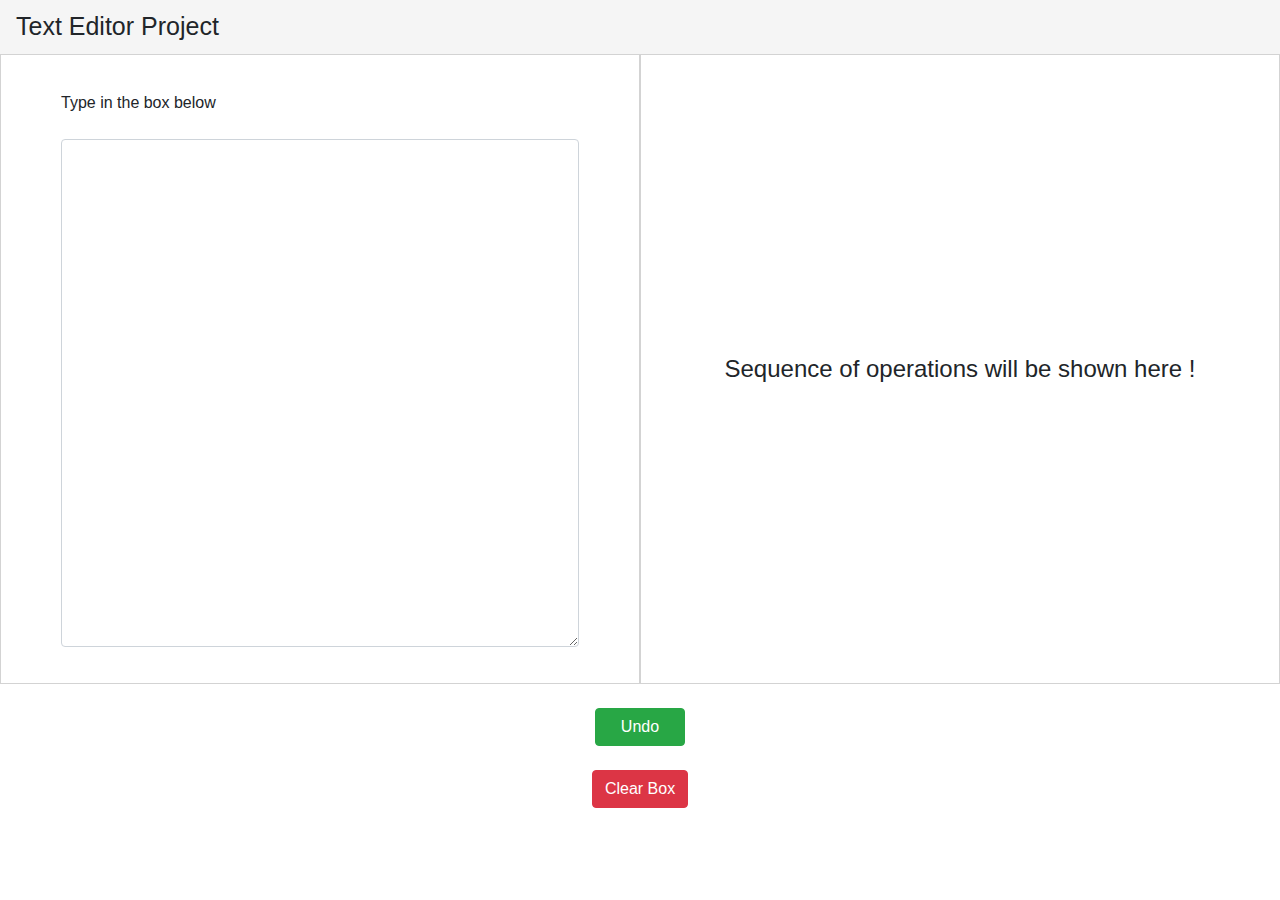
<file: 11. Text Editor (Stack)(Undo functionality)/index.html>
<!DOCTYPE html>
<html lang="en">

<head>
    <meta charset="UTF-8">
    <meta name="viewport" content="width=device-width, initial-scale=1.0">
    <title>Document</title>
    <link rel="stylesheet" href="https://maxcdn.bootstrapcdn.com/bootstrap/4.0.0/css/bootstrap.min.css"
        integrity="sha384-Gn5384xqQ1aoWXA+058RXPxPg6fy4IWvTNh0E263XmFcJlSAwiGgFAW/dAiS6JXm" crossorigin="anonymous">

    <link rel="stylesheet" href="style.css">
    <script src="stack.js"></script>
    <script src="script.js" type="module"></script>
</head>

<body>
    <nav class="navbar navbar-light " style="font-size: 25px; font-family: sans-serif; background-color: whitesmoke;">
        Text Editor Project
    </nav>
    <div id="container">
        <div class="text_box" style="padding: 60px">
            Type in the box below
            <br><br>
            <textarea class="form-control" id="comment" style="height: 100%;">
            </textarea>
        </div>
        <div class="text_box" style="overflow-y: scroll">
            <span id="temptext" style="width: 100%; text-align: center; font-size: x-large">
                Sequence of operations will be shown here !
            </span>
        </div>
    </div>

    <div>
        <br>
        <button type="button" class="btn btn-success" id="undo">&nbsp;&nbsp;&nbsp;Undo&nbsp;&nbsp;&nbsp;</button>
        <br>
        <button type="button" class="btn btn-danger" id="clear">Clear Box</button>
    </div>
</body>

</html>
</file>
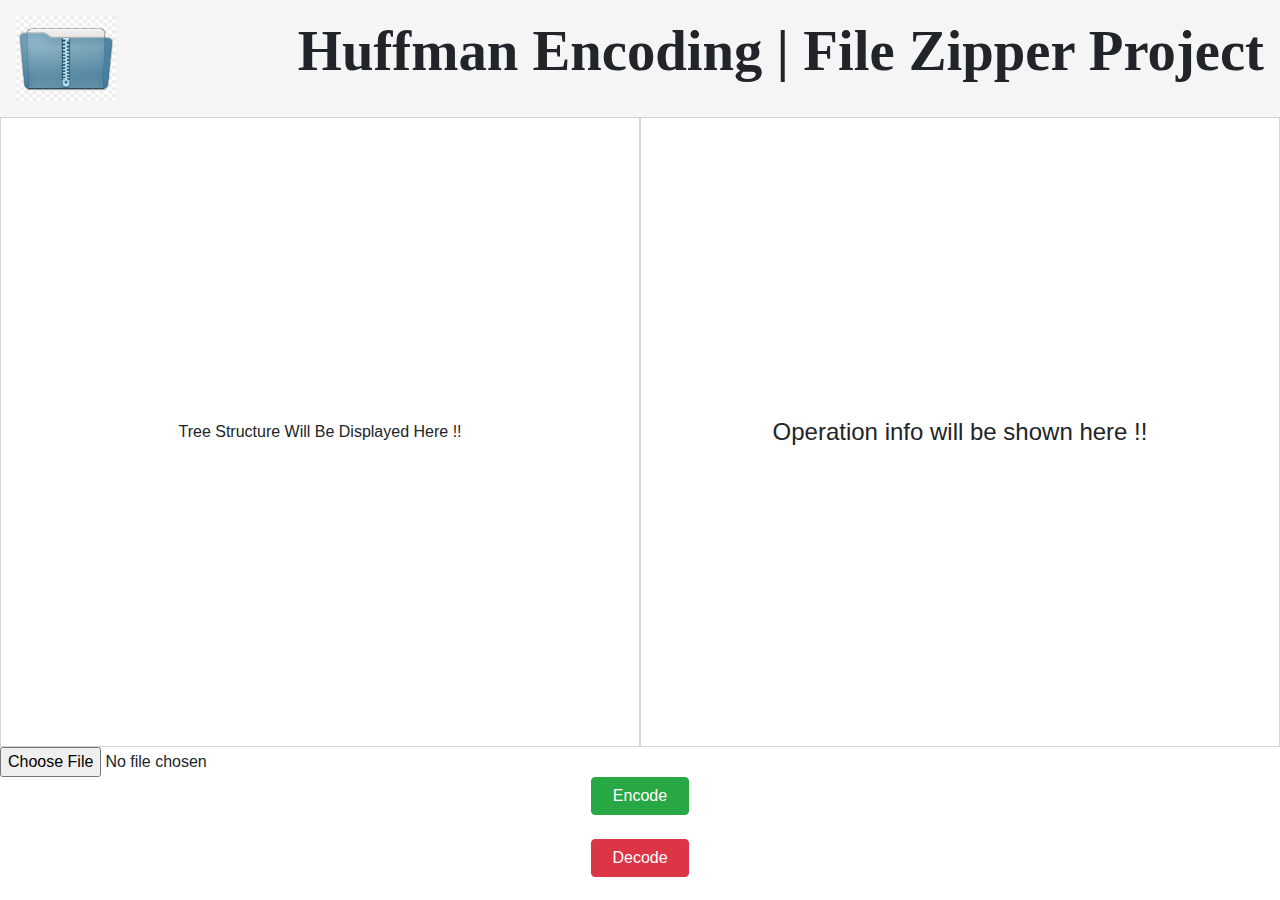
<file: 12. File Zipper(Huffman Encoding)/index.html>
<!DOCTYPE html>
<html lang="en">

<head>
    <meta charset="UTF-8">
    <meta name="viewport" content="width=device-width, initial-scale=1.0">
    <title>File Zipper</title>
    <link rel="stylesheet" href="https://maxcdn.bootstrapcdn.com/bootstrap/4.0.0/css/bootstrap.min.css"integrity="sha384-Gn5384xqQ1aoWXA+058RXPxPg6fy4IWvTNh0E263XmFcJlSAwiGgFAW/dAiS6JXm" crossorigin="anonymous">
    <link rel="stylesheet" href="style.css">
    <script src="heap.js"></script>
    <script src="huffman.js" type="module"></script>
    <script src="script.js" type="module"></script>
</head>

<body>
    <nav class="navbar navbar-light " style="font-size: 25px; font-family: sans-serif; background-color: whitesmoke;">

        <img src="zip2.png" width="100" height="85"
            class="d-inline-block align-top" alt="">
        <p>Huffman Encoding | File Zipper Project</p>
    </nav>
    <div id="container">
        <div class="text_box" style="overflow-y: scroll">
            <span id="treearea" style="width: 100%; text-align: center; font-size: medium;">
                Tree Structure Will Be Displayed Here !!
            </span>
        </div>
        <div class="text_box" style="overflow-y: scroll">
            <span id="temptext" style="width: 100%; text-align: center; font-size: x-large;">
                Operation info will be shown here !!
            </span>
        </div>
    </div>
    
    <div>
        <form method="post" enctype="multipart/form-data" style="display: inline-block;">
            <input type="file" id="uploadedFile"/>
        </form>
        <br>
        <button type="button" class="btn btn-success center_buttons" id="encode">&nbsp;&nbsp;Encode&nbsp;&nbsp;</button>
        <br>
        <button type="button" class="btn btn-danger center_buttons" id="decode">&nbsp;&nbsp;Decode&nbsp;&nbsp;</button>
    </div>
</body>

</html>
</file>
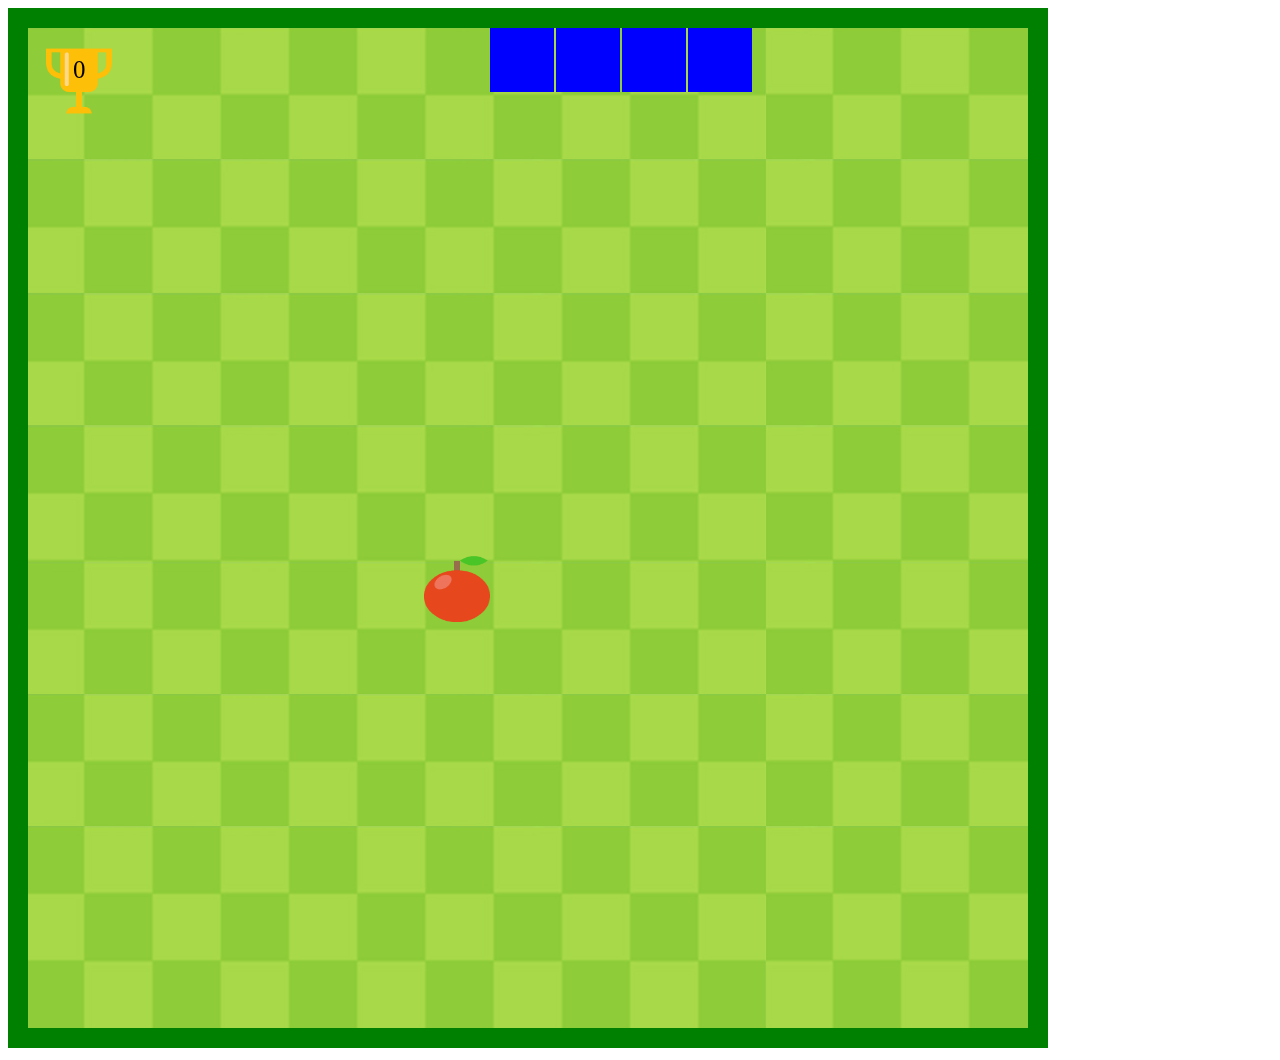
<file: 2. Snake Game(OOPs)/index.html>
<!DOCTYPE html>
<html lang="en">
<head>
    <meta charset="UTF-8">
    <meta name="viewport" content="width=device-width, initial-scale=1.0">
    <title>Snake Game</title>
    <style>
        #mycanvas{	
            background-image: url("Assets/bg.jpg");
            border:20px solid green;
        }
    </style>
</head>
<body>
    <canvas id="mycanvas"></canvas>
    <script src="snake.js"></script>
</body>
</html>
</file>
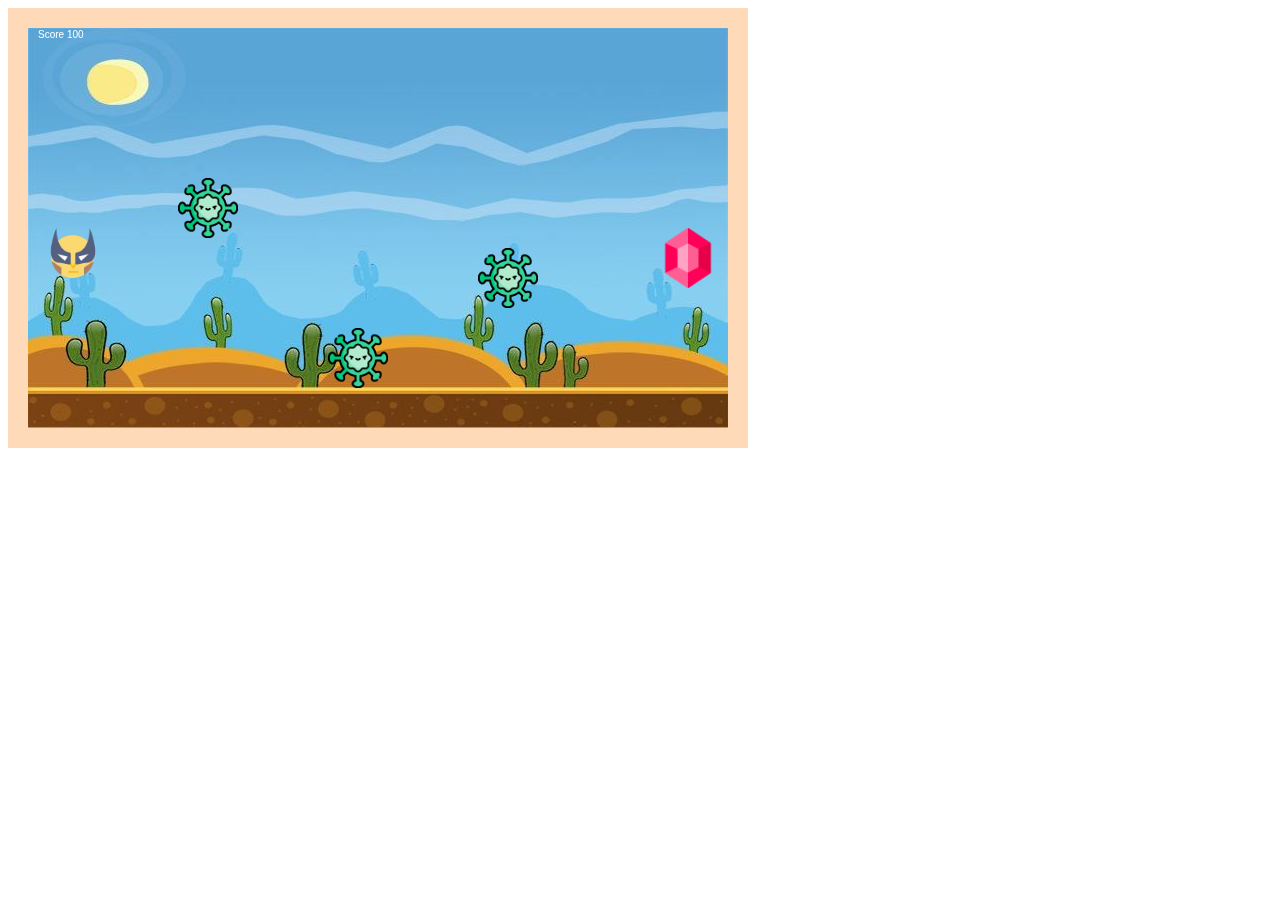
<file: 3. Covid Fighter Game(Arrays)/index.html>
<!DOCTYPE html>
<html lang="en">
<head>
    <meta charset="UTF-8">
    <meta name="viewport" content="width=device-width, initial-scale=1.0">
    <title>Covid Fighter</title>
    <style>
        #mycanvas{
            background-image: url(Assets/back.jpeg);
            border: 20px solid peachpuff;
        }
    </style>
</head>
<body>
    <canvas id='mycanvas'></canvas>
    <script src='fighter.js'></script>
</body>
</html>
</file>
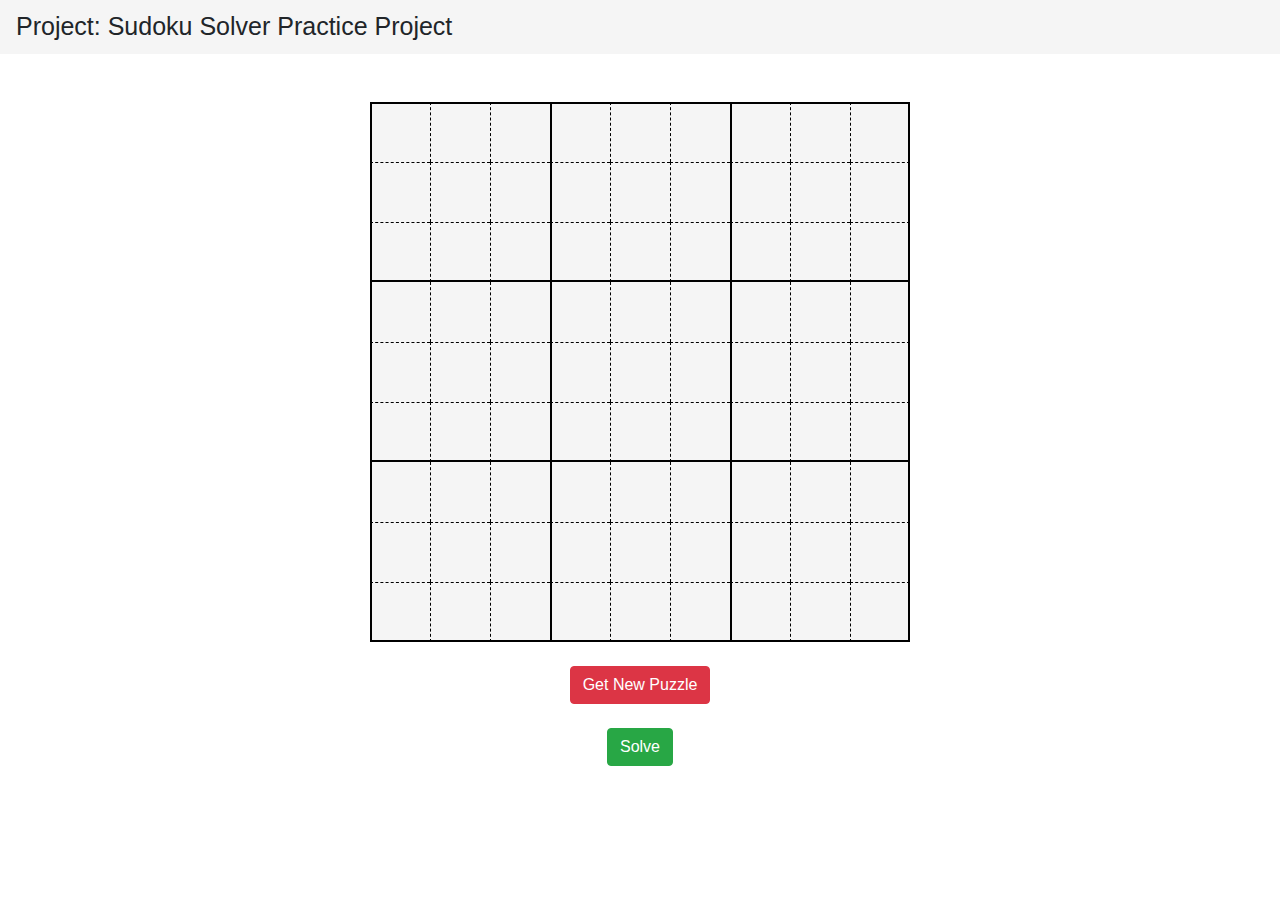
<file: 6. Sudoku (Backtracking)/index.html>
<!DOCTYPE html>
<html lang="en">

<head>
    <meta charset="UTF-8">
    <meta name="viewport" content="width=device-width, initial-scale=1.0">
    <title>Document</title>
    <link rel="stylesheet" href="https://maxcdn.bootstrapcdn.com/bootstrap/4.0.0/css/bootstrap.min.css"
        integrity="sha384-Gn5384xqQ1aoWXA+058RXPxPg6fy4IWvTNh0E263XmFcJlSAwiGgFAW/dAiS6JXm" crossorigin="anonymous">

    <link rel="stylesheet" href="style.css">
    <script defer src="script.js"></script>
</head>

<body>
    <nav class="navbar navbar-light " style="font-size: 25px; font-family: sans-serif; background-color: whitesmoke;">

        Project: Sudoku Solver Practice Project<br>

    </nav>
    <br><br>
    <div id="container">

        <div class="lsb tsb" id="0">

        </div>

        <div class="tsb ldb" id="1">

        </div>

        <div class="tsb ldb" id="2">

        </div>

        <div class="tsb lsb" id="3">

        </div>
        <div class="tsb ldb" id="4">

        </div>

        <div class="tsb ldb" id="5">

        </div>
        <div class="tsb lsb" id="6">

        </div>

        <div class="tsb ldb" id="7">

        </div>
        <div class="tsb rsb ldb" id="8">

        </div>

        <div class="lsb tdb" id="9">

        </div>

        <div class="ldb tdb" id="10">

        </div>

        <div class="ldb tdb" id="11">

        </div>

        <div class="lsb tdb" id="12">

        </div>
        <div class="ldb tdb" id="13">

        </div>

        <div class="ldb tdb" id="14">

        </div>
        <div class="lsb tdb" id="15">

        </div>

        <div class="ldb tdb" id="16">

        </div>
        <div class="rsb ldb tdb" id="17">

        </div>

        <div class="lsb bsb tdb" id="18">

        </div>

        <div class="bsb ldb tdb" id="19">

        </div>

        <div class="bsb ldb tdb" id="20">

        </div>

        <div class="bsb lsb tdb" id="21">

        </div>
        <div class="bsb ldb tdb" id="22">

        </div>

        <div class="bsb ldb tdb" id="23">

        </div>
        <div class="bsb lsb tdb" id="24">

        </div>

        <div class="bsb ldb tdb" id="25">

        </div>
        <div class="bsb rsb ldb tdb" id="26">

        </div>

        <div class="lsb" id="27">

        </div>

        <div class="ldb" id="28">

        </div>

        <div class="ldb" id="29">

        </div>

        <div class="lsb" id="30">

        </div>
        <div class="ldb" id="31">

        </div>

        <div class="ldb" id="32">

        </div>
        <div class="lsb" id="33">

        </div>

        <div class="ldb" id="34">

        </div>
        <div class="rsb ldb" id="35">

        </div>

        <div class="lsb tdb" id="36">

        </div>

        <div class="ldb tdb" id="37">

        </div>

        <div class="ldb tdb" id="38">
        </div>

        <div class="lsb tdb" id="39">

        </div>
        <div class="ldb tdb" id="40">

        </div>

        <div class="ldb tdb" id="41">

        </div>
        <div class="lsb tdb" id="42">

        </div>

        <div class="ldb tdb" id="43">

        </div>
        <div class="rsb ldb tdb" id="44">

        </div>

        <div class="lsb bsb tdb" id="45">

        </div>

        <div class="bsb ldb tdb" id="46">

        </div>

        <div class="bsb ldb tdb" id="47">

        </div>

        <div class="bsb lsb tdb" id="48">

        </div>
        <div class="bsb ldb tdb" id="49">

        </div>

        <div class="bsb ldb tdb" id="50">

        </div>
        <div class="bsb lsb tdb" id="51">

        </div>

        <div class="bsb ldb tdb" id="52">

        </div>
        <div class="bsb rsb ldb tdb" id="53">

        </div>

        <div class="lsb" id="54">

        </div>

        <div class="ldb" id="55">

        </div>

        <div class="ldb" id="56">

        </div>

        <div class="lsb" id="57">

        </div>
        <div class="ldb" id="58">

        </div class="ldb">

        <div class="ldb" id="59">

        </div>
        <div class="lsb" id="60">

        </div>

        <div class="ldb" id="61">

        </div>
        <div class="rsb ldb" id="62">

        </div>

        <div class="lsb tdb" id="63">

        </div>

        <div class="ldb tdb" id="64">

        </div>

        <div class="ldb tdb" id="65">

        </div>

        <div class="lsb tdb" id="66">

        </div>
        <div class="ldb tdb" id="67">

        </div>

        <div class="ldb tdb" id="68">

        </div>
        <div class="lsb tdb" id="69">

        </div>

        <div class="ldb tdb" id="70">

        </div>
        <div class="rsb ldb tdb" id="71">

        </div>

        <div class="lsb bsb tdb" id="72">

        </div>

        <div class="bsb ldb tdb" id="73">

        </div>

        <div class="bsb ldb tdb" id="74">

        </div>

        <div class="bsb lsb tdb" id="75">

        </div>
        <div class="bsb ldb tdb" id="76">

        </div>

        <div class="bsb tdb ldb" id="77">

        </div>
        <div class="bsb lsb tdb" id="78">

        </div>

        <div class="bsb ldb tdb" id="79">

        </div>
        <div class="bsb rsb ldb tdb" id="80">

        </div>


    </div>
    <br>
    <div id="buttons">
        <button type="button" class="btn btn-danger" id="generate-sudoku">Get New
            Puzzle</button>&nbsp;&nbsp;&nbsp;&nbsp;
        <button type="button" class="btn btn-success" id="solve">Solve</button>
    </div>
</body>

</html>
</file>
<file: 11. Text Editor (Stack)(Undo functionality)/style.css>
html,
body {
    height: 100%;
}

.text_box {
    width: 50%;
    height: 100%;
    border: 1px solid lightgray;
    display: flex;
    flex-wrap: wrap;
    align-content: center;
}

#container{
    width: 100%;
    height: 70%;
    background-color: white;
    display: flex;
    margin: 0 auto;
}

#undo{
    margin:auto;
    display:block;
}


#clear{
    margin:auto;
    display:block;
}
</file>
<file: 12. File Zipper(Huffman Encoding)/style.css>
html,
body {
    height: 100%;
}

p{
    font-family:'Brush Script MT';
    font-size :15mm;
    font-weight: bold;
}

.text_box {
    padding: 30px;
    width: 50%;
    height: 100%;
    border: 1px solid lightgray;
    display: flex;
    flex-wrap: wrap;
    align-content: center;
}

#container{
    width: 100%;
    height: 70%;
    background-color: white;
    display: flex;
    margin: 0 auto;
}

.center_buttons{
    margin:auto;
    display:block;
}
</file>
<file: 6. Sudoku (Backtracking)/style.css>
#container{
    height: auto;
    width: 540px;
    background-color: white;
    display: flex;
    flex-wrap: wrap;
    justify-content: space-evenly;
    align-content: space-evenly ; 
    margin: 0 auto;
}

#generate-sudoku{
    margin:auto;
    display:block;;
}


#solve{
    margin:auto;
    display:block;;
}

#container div{
    background-color: whitesmoke;
    height: 60px;
    width: 60px;
    box-sizing: border-box;
    font-family: sans-serif;
    text-align: center;
    vertical-align: middle;
    line-height: 60px; 
    font-size: 30px; 
    color: green;
    
}

#container div:hover{
    background-color: lightskyblue;
}

.lsb{
    border-left: black 2px solid;
}

.bsb{
    border-bottom: black 2px solid;
}

.rsb{
    border-right: black 2px solid;
}

.tsb{
    border-top: black 2px solid;
}


.ldb{
    border-left: black 0.6px dashed;
}

.bdb{
    border-bottom: black 0.6px dashed;
}

.rdb{
    border-right: black 0.6px dashed;
}

.tdb{
    border-top: black 0.6px dashed;
}
</file>
